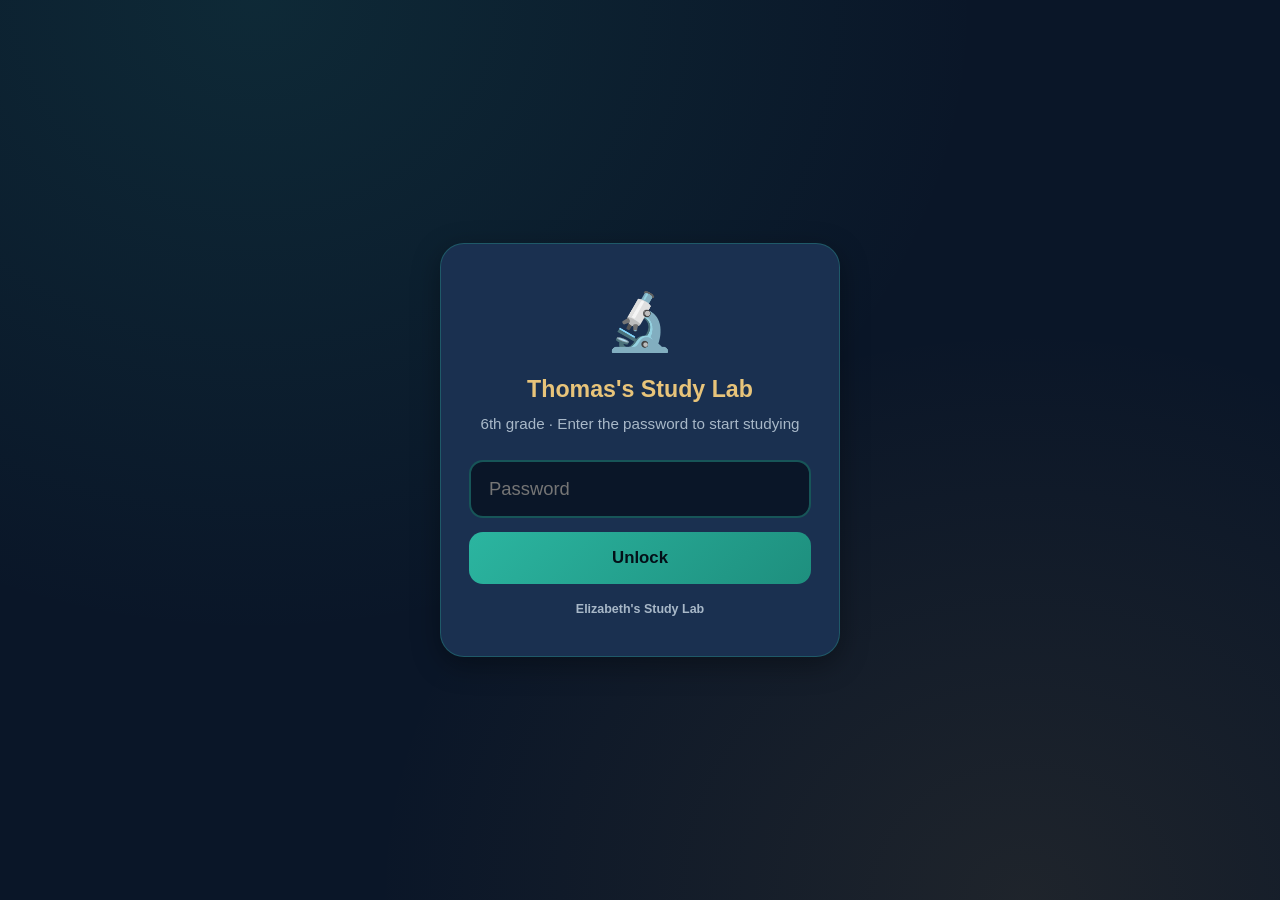
<file: index.html>
<!DOCTYPE html>
<html lang="en">
<head>
  <meta charset="UTF-8" />
  <meta name="viewport" content="width=device-width, initial-scale=1, maximum-scale=1, user-scalable=no, viewport-fit=cover" />
  <meta name="apple-mobile-web-app-capable" content="yes" />
  <meta name="apple-mobile-web-app-status-bar-style" content="black-translucent" />
  <meta name="apple-mobile-web-app-title" content="Thomas's Study Lab" />
  <meta name="theme-color" content="#0a1628" />
  <meta name="robots" content="noindex, nofollow" />
  <title>Thomas's Study Lab</title>
  <link rel="icon" href="data:,">
  <link rel="stylesheet" href="styles.css" />
</head>
<body>
  <!-- Password Gate -->
  <div id="gate" class="gate">
    <div class="gate-card">
      <div class="gate-icon">🔬</div>
      <h1>Thomas's Study Lab</h1>
      <p class="gate-sub">6th grade · Enter the password to start studying</p>
      <form id="gate-form" autocomplete="off">
        <input type="password" id="gate-pw" placeholder="Password" inputmode="text" autocapitalize="off" autocorrect="off" aria-label="Password" />
        <button type="submit" class="btn btn-primary btn-block">Unlock</button>
      </form>
      <p id="gate-error" class="gate-error hidden">Hmm, that password isn't right. Try again!</p>
      <a class="site-switch" href="elizabeth/">Elizabeth's Study Lab</a>
    </div>
  </div>

  <!-- App Shell -->
  <div id="app" class="app hidden">
    <header class="topbar">
      <button id="btn-home" class="btn-icon hidden" aria-label="Back">←</button>
      <div class="topbar-titles">
        <h1 class="brand" id="brand">Thomas's Study Lab</h1>
        <p class="subtitle" id="subtitle">6th Grade</p>
        <a class="site-switch" href="elizabeth/">Elizabeth's Study Lab</a>
      </div>
    </header>

    <!-- Subject picker (only shown when there are 2+ subjects) -->
    <main id="view-subjects" class="view hidden">
      <p class="welcome" id="subjects-welcome">Hey Thomas! Pick a subject to study. 💪</p>
      <div class="mode-grid" id="subject-grid"></div>
    </main>

    <!-- Home -->
    <main id="view-home" class="view hidden">
      <p class="welcome" id="home-welcome">Hey Thomas! Pick a mode to get ready for your test. You've got this! 💪</p>
      <div class="mode-grid">
        <button class="mode-card" data-mode="study">
          <span class="mode-emoji">📖</span>
          <span class="mode-title">Study Guide</span>
          <span class="mode-desc">Read lessons & key terms</span>
        </button>
        <button class="mode-card" data-mode="flash">
          <span class="mode-emoji">🃏</span>
          <span class="mode-title">Flashcards</span>
          <span class="mode-desc">Tap to flip · Know / Still learning</span>
        </button>
        <button class="mode-card" data-mode="quiz">
          <span class="mode-emoji">✅</span>
          <span class="mode-title">Quiz</span>
          <span class="mode-desc">Practice tests · Check your score</span>
        </button>
        <button class="mode-card hidden" id="mode-map" data-mode="map">
          <span class="mode-emoji">🗺️</span>
          <span class="mode-title">Map Quiz</span>
          <span class="mode-desc">Continents &amp; Oceans · Match names on a world map</span>
        </button>
      </div>
    </main>

    <!-- Study Guide -->
    <main id="view-study" class="view hidden">
      <div class="section-nav" id="study-nav"></div>
      <div id="study-content" class="study-content"></div>
    </main>

    <!-- Flashcards -->
    <main id="view-flash" class="view hidden">
      <div class="flash-filter" id="flash-filter"></div>
      <p id="flash-empty" class="flash-empty hidden">No flashcards yet.</p>
      <div id="flash-body">
        <div class="flash-toolbar">
          <span id="flash-progress" class="progress-label">1 / 1</span>
          <button id="btn-shuffle" class="btn btn-secondary btn-sm">🔀 Shuffle</button>
        </div>
        <div id="flashcard" class="flashcard" tabindex="0" role="button" aria-label="Tap to flip card">
          <div class="flash-inner">
            <div class="flash-front">
              <p class="flash-label" id="flash-label-front">Term</p>
              <p id="flash-term" class="flash-text"></p>
              <p class="flash-hint">Tap to flip</p>
            </div>
            <div class="flash-back">
              <p class="flash-label" id="flash-label-back">Definition</p>
              <p id="flash-def" class="flash-text"></p>
              <p class="flash-hint">Tap to flip back</p>
            </div>
          </div>
        </div>
        <div class="flash-actions">
          <button id="btn-learning" class="btn btn-amber">Still learning</button>
          <button id="btn-know" class="btn btn-teal">Know it! ✓</button>
        </div>
        <div class="flash-stats">
          <span>Still learning: <strong id="stat-learning">0</strong></span>
          <span>Know: <strong id="stat-know">0</strong></span>
        </div>
        <div class="flash-nav">
          <button id="btn-prev" class="btn btn-secondary">← Prev</button>
          <button id="btn-next" class="btn btn-secondary">Next →</button>
        </div>
      </div>
    </main>

    <!-- Quiz -->
    <main id="view-quiz" class="view hidden">
      <div id="quiz-start" class="quiz-panel">
        <div class="quiz-head">
          <span class="mode-emoji big">🧪</span>
          <h2 id="quiz-title">Science Quiz</h2>
          <p>Pick a quiz. You'll see right or wrong after every answer, then a score and a review of what you missed.</p>
        </div>
        <div id="quiz-menu"></div>
      </div>
      <div id="quiz-play" class="quiz-panel hidden">
        <p id="quiz-name" class="quiz-name"></p>
        <div class="quiz-progress-bar"><div id="quiz-bar" class="quiz-bar-fill"></div></div>
        <p id="quiz-num" class="progress-label"></p>
        <div id="quiz-question" class="quiz-q"></div>
        <div id="quiz-choices" class="quiz-choices"></div>
        <p id="quiz-feedback" class="quiz-feedback hidden"></p>
        <button id="btn-submit-q" class="btn btn-primary btn-block">Check Answer</button>
        <button id="btn-next-q" class="btn btn-teal btn-block hidden">Next Question →</button>
      </div>
      <div id="quiz-map" class="quiz-panel hidden">
        <p id="geo-title" class="quiz-name">Continents &amp; Oceans</p>
        <div class="geo-tabs" role="tablist">
          <button type="button" class="geo-tab active" data-gmode="match" role="tab" aria-selected="true">🗺️ Match names</button>
          <button type="button" class="geo-tab" data-gmode="name" role="tab" aria-selected="false">🔍 What is this?</button>
        </div>
        <div id="geo-match"></div>
        <div id="geo-name" class="hidden"></div>
      </div>
      <div id="quiz-results" class="quiz-panel hidden">
        <div class="results-hero">
          <span id="results-emoji" class="mode-emoji big">🌟</span>
          <h2 id="results-title">Great job!</h2>
          <p id="results-score" class="results-score"></p>
          <p id="results-msg" class="results-msg"></p>
        </div>
        <div id="results-review" class="results-review"></div>
        <button id="btn-retry" class="btn btn-primary btn-block">Try Again</button>
        <button id="btn-quiz-menu" class="btn btn-secondary btn-block">Choose Another Quiz</button>
        <button id="btn-quiz-home" class="btn btn-secondary btn-block">Back to Home</button>
      </div>
    </main>
  </div>

  <script src="data.js"></script>
  <script src="map-data.js"></script>
  <script src="continents.js"></script>
  <script src="mapquiz.js"></script>
  <script src="app.js"></script>
</body>
</html>
</file>
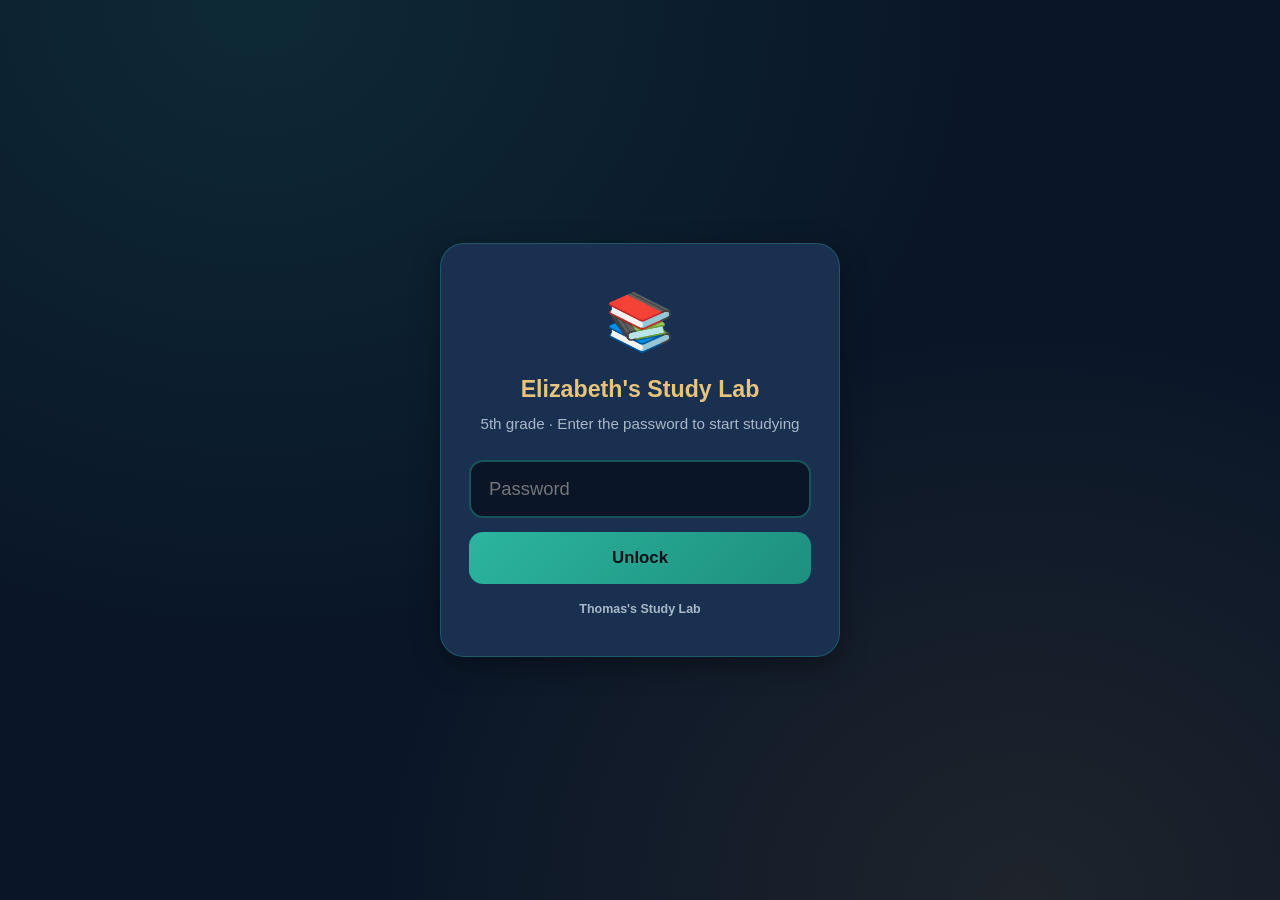
<file: elizabeth/index.html>
<!DOCTYPE html>
<html lang="en">
<head>
  <meta charset="UTF-8" />
  <meta name="viewport" content="width=device-width, initial-scale=1, maximum-scale=1, user-scalable=no, viewport-fit=cover" />
  <meta name="apple-mobile-web-app-capable" content="yes" />
  <meta name="apple-mobile-web-app-status-bar-style" content="black-translucent" />
  <meta name="apple-mobile-web-app-title" content="Elizabeth's Study Lab" />
  <meta name="theme-color" content="#0a1628" />
  <meta name="robots" content="noindex, nofollow" />
  <title>Elizabeth's Study Lab</title>
  <link rel="icon" href="data:,">
  <link rel="stylesheet" href="../styles.css" />
</head>
<body>
  <!-- Password Gate -->
  <div id="gate" class="gate">
    <div class="gate-card">
      <div class="gate-icon">📚</div>
      <h1>Elizabeth's Study Lab</h1>
      <p class="gate-sub">5th grade · Enter the password to start studying</p>
      <form id="gate-form" autocomplete="off">
        <input type="password" id="gate-pw" placeholder="Password" inputmode="text" autocapitalize="off" autocorrect="off" aria-label="Password" />
        <button type="submit" class="btn btn-primary btn-block">Unlock</button>
      </form>
      <p id="gate-error" class="gate-error hidden">Hmm, that password isn't right. Try again!</p>
      <a class="site-switch" href="../">Thomas's Study Lab</a>
    </div>
  </div>

  <!-- App Shell -->
  <div id="app" class="app hidden">
    <header class="topbar">
      <button id="btn-home" class="btn-icon hidden" aria-label="Back">←</button>
      <div class="topbar-titles">
        <h1 class="brand" id="brand">Elizabeth's Study Lab</h1>
        <p class="subtitle" id="subtitle">5th Grade</p>
        <a class="site-switch" href="../">Thomas's Study Lab</a>
      </div>
    </header>

    <!-- Subject picker (only shown when there are 2+ subjects) -->
    <main id="view-subjects" class="view hidden">
      <p class="welcome" id="subjects-welcome">Hey Elizabeth! Pick a subject to study. 💪</p>
      <div class="mode-grid" id="subject-grid"></div>
    </main>

    <!-- Home -->
    <main id="view-home" class="view hidden">
      <p class="welcome" id="home-welcome">Hey Elizabeth! Pick a mode to get ready for your test. You've got this! 💪</p>
      <div class="mode-grid">
        <button class="mode-card" data-mode="study">
          <span class="mode-emoji">📖</span>
          <span class="mode-title">Study Guide</span>
          <span class="mode-desc">Read lessons & key terms</span>
        </button>
        <button class="mode-card" data-mode="flash">
          <span class="mode-emoji">🃏</span>
          <span class="mode-title">Flashcards</span>
          <span class="mode-desc">Tap to flip · Know / Still learning</span>
        </button>
        <button class="mode-card" data-mode="quiz">
          <span class="mode-emoji">✅</span>
          <span class="mode-title">Quiz</span>
          <span class="mode-desc">Practice tests · Check your score</span>
        </button>
        <button class="mode-card hidden" id="mode-map" data-mode="map">
          <span class="mode-emoji">🗺️</span>
          <span class="mode-title">Map Quiz</span>
          <span class="mode-desc">Continents &amp; Oceans · Match names on a world map</span>
        </button>
      </div>
    </main>

    <!-- Study Guide -->
    <main id="view-study" class="view hidden">
      <div class="section-nav" id="study-nav"></div>
      <div id="study-content" class="study-content"></div>
    </main>

    <!-- Flashcards -->
    <main id="view-flash" class="view hidden">
      <div class="flash-filter" id="flash-filter"></div>
      <p id="flash-empty" class="flash-empty hidden">No flashcards yet.</p>
      <div id="flash-body">
        <div class="flash-toolbar">
          <span id="flash-progress" class="progress-label">1 / 1</span>
          <button id="btn-shuffle" class="btn btn-secondary btn-sm">🔀 Shuffle</button>
        </div>
        <div id="flashcard" class="flashcard" tabindex="0" role="button" aria-label="Tap to flip card">
          <div class="flash-inner">
            <div class="flash-front">
              <p class="flash-label" id="flash-label-front">Term</p>
              <p id="flash-term" class="flash-text"></p>
              <p class="flash-hint">Tap to flip</p>
            </div>
            <div class="flash-back">
              <p class="flash-label" id="flash-label-back">Definition</p>
              <p id="flash-def" class="flash-text"></p>
              <p class="flash-hint">Tap to flip back</p>
            </div>
          </div>
        </div>
        <div class="flash-actions">
          <button id="btn-learning" class="btn btn-amber">Still learning</button>
          <button id="btn-know" class="btn btn-teal">Know it! ✓</button>
        </div>
        <div class="flash-stats">
          <span>Still learning: <strong id="stat-learning">0</strong></span>
          <span>Know: <strong id="stat-know">0</strong></span>
        </div>
        <div class="flash-nav">
          <button id="btn-prev" class="btn btn-secondary">← Prev</button>
          <button id="btn-next" class="btn btn-secondary">Next →</button>
        </div>
      </div>
    </main>

    <!-- Quiz -->
    <main id="view-quiz" class="view hidden">
      <div id="quiz-start" class="quiz-panel">
        <div class="quiz-head">
          <span class="mode-emoji big">🧪</span>
          <h2 id="quiz-title">Science Quiz</h2>
          <p>Pick a quiz. You'll see right or wrong after every answer, then a score and a review of what you missed.</p>
        </div>
        <div id="quiz-menu"></div>
      </div>
      <div id="quiz-play" class="quiz-panel hidden">
        <p id="quiz-name" class="quiz-name"></p>
        <div class="quiz-progress-bar"><div id="quiz-bar" class="quiz-bar-fill"></div></div>
        <p id="quiz-num" class="progress-label"></p>
        <div id="quiz-question" class="quiz-q"></div>
        <div id="quiz-choices" class="quiz-choices"></div>
        <p id="quiz-feedback" class="quiz-feedback hidden"></p>
        <button id="btn-submit-q" class="btn btn-primary btn-block">Check Answer</button>
        <button id="btn-next-q" class="btn btn-teal btn-block hidden">Next Question →</button>
      </div>
      <div id="quiz-map" class="quiz-panel hidden">
        <p id="geo-title" class="quiz-name">Continents &amp; Oceans</p>
        <div class="geo-tabs" role="tablist">
          <button type="button" class="geo-tab active" data-gmode="match" role="tab" aria-selected="true">🗺️ Match names</button>
          <button type="button" class="geo-tab" data-gmode="name" role="tab" aria-selected="false">🔍 What is this?</button>
        </div>
        <div id="geo-match"></div>
        <div id="geo-name" class="hidden"></div>
      </div>
      <div id="quiz-results" class="quiz-panel hidden">
        <div class="results-hero">
          <span id="results-emoji" class="mode-emoji big">🌟</span>
          <h2 id="results-title">Great job!</h2>
          <p id="results-score" class="results-score"></p>
          <p id="results-msg" class="results-msg"></p>
        </div>
        <div id="results-review" class="results-review"></div>
        <button id="btn-retry" class="btn btn-primary btn-block">Try Again</button>
        <button id="btn-quiz-menu" class="btn btn-secondary btn-block">Choose Another Quiz</button>
        <button id="btn-quiz-home" class="btn btn-secondary btn-block">Back to Home</button>
      </div>
    </main>
  </div>

  <script src="data.js"></script>
  <script src="../map-data.js"></script>
  <script src="../continents.js"></script>
  <script src="../mapquiz.js"></script>
  <script src="../app.js"></script>
</body>
</html>
</file>
<file: styles.css>
:root {
  --navy: #0a1628;
  --navy-mid: #132337;
  --navy-card: #1a3050;
  --teal: #2bb5a0;
  --teal-dark: #1e8f7e;
  --teal-glow: rgba(43, 181, 160, 0.25);
  --sand: #e8c47a;
  --amber: #d4a04a;
  --amber-dark: #b8842e;
  --warm: #f5e6c8;
  --text: #f0f4f8;
  --text-muted: #a8b8c8;
  --danger: #e87a6b;
  --success: #5dca8a;
  --radius: 18px;
  --shadow: 0 8px 28px rgba(0,0,0,0.35);
  --safe-bottom: env(safe-area-inset-bottom, 0px);
  --safe-top: env(safe-area-inset-top, 0px);
}

* { box-sizing: border-box; margin: 0; padding: 0; -webkit-tap-highlight-color: transparent; }

html, body {
  height: 100%;
  font-family: -apple-system, BlinkMacSystemFont, "Segoe UI", Roboto, "Helvetica Neue", Arial, sans-serif;
  background: var(--navy);
  color: var(--text);
  line-height: 1.5;
  overflow-x: hidden;
}

body {
  min-height: 100dvh;
  background:
    radial-gradient(ellipse at 20% 0%, rgba(43,181,160,0.12) 0%, transparent 50%),
    radial-gradient(ellipse at 80% 100%, rgba(212,160,74,0.1) 0%, transparent 45%),
    var(--navy);
}

.hidden { display: none !important; }

/* Gate */
.gate {
  min-height: 100dvh;
  display: flex;
  align-items: center;
  justify-content: center;
  padding: 24px;
  padding-top: calc(24px + var(--safe-top));
}
.gate-card {
  width: 100%;
  max-width: 400px;
  background: var(--navy-card);
  border: 1px solid rgba(43,181,160,0.3);
  border-radius: 24px;
  padding: 36px 28px;
  text-align: center;
  box-shadow: var(--shadow);
}
.gate-icon { font-size: 3.5rem; margin-bottom: 8px; }
.gate-card h1 {
  font-size: 1.45rem;
  color: var(--sand);
  margin-bottom: 6px;
}
.gate-sub { color: var(--text-muted); margin-bottom: 24px; font-size: 0.95rem; }
#gate-pw {
  width: 100%;
  padding: 16px 18px;
  font-size: 1.15rem;
  border-radius: 14px;
  border: 2px solid rgba(43,181,160,0.4);
  background: var(--navy);
  color: var(--text);
  margin-bottom: 14px;
  outline: none;
}
#gate-pw:focus { border-color: var(--teal); box-shadow: 0 0 0 3px var(--teal-glow); }
.gate-error { color: var(--danger); margin-top: 14px; font-size: 0.95rem; }

/* App */
.app {
  max-width: 720px;
  margin: 0 auto;
  min-height: 100dvh;
  padding-bottom: calc(28px + var(--safe-bottom));
  display: flex;
  flex-direction: column;
}

.topbar {
  position: sticky;
  top: 0;
  z-index: 20;
  display: flex;
  align-items: center;
  gap: 10px;
  padding: calc(14px + var(--safe-top)) 18px 14px;
  background: rgba(10,22,40,0.92);
  backdrop-filter: blur(12px);
  -webkit-backdrop-filter: blur(12px);
  border-bottom: 1px solid rgba(43,181,160,0.2);
}
.topbar-titles { flex: 1; min-width: 0; }
.brand {
  font-size: 1.15rem;
  color: var(--sand);
  font-weight: 700;
  letter-spacing: -0.01em;
}
.subtitle {
  font-size: 0.8rem;
  color: var(--teal);
  font-weight: 600;
  text-transform: uppercase;
  letter-spacing: 0.06em;
}
.btn-icon {
  width: 48px;
  height: 48px;
  border-radius: 14px;
  border: none;
  background: var(--navy-card);
  color: var(--text);
  font-size: 1.4rem;
  cursor: pointer;
  flex-shrink: 0;
}
.btn-icon:active { transform: scale(0.95); background: var(--navy-mid); }

.view {
  flex: 1;
  padding: 20px 18px;
}

.welcome {
  text-align: center;
  color: var(--warm);
  font-size: 1.1rem;
  margin-bottom: 24px;
  padding: 0 8px;
}

.mode-grid {
  display: flex;
  flex-direction: column;
  gap: 14px;
}
.mode-card {
  display: flex;
  flex-direction: column;
  align-items: flex-start;
  gap: 4px;
  padding: 22px 22px;
  background: var(--navy-card);
  border: 2px solid rgba(43,181,160,0.25);
  border-radius: var(--radius);
  color: var(--text);
  text-align: left;
  cursor: pointer;
  box-shadow: var(--shadow);
  transition: border-color 0.15s, transform 0.1s;
  min-height: 100px;
}
.mode-card:active { transform: scale(0.98); }
.mode-card:hover, .mode-card:focus {
  border-color: var(--teal);
  outline: none;
}
.mode-emoji { font-size: 2rem; margin-bottom: 4px; }
.mode-emoji.big { font-size: 3.2rem; display: block; margin-bottom: 10px; }
.mode-title { font-size: 1.35rem; font-weight: 700; color: var(--sand); }
.mode-desc { font-size: 0.95rem; color: var(--text-muted); }

/* Buttons */
.btn {
  display: inline-flex;
  align-items: center;
  justify-content: center;
  gap: 8px;
  min-height: 52px;
  padding: 12px 22px;
  font-size: 1.05rem;
  font-weight: 700;
  border-radius: 14px;
  border: none;
  cursor: pointer;
  transition: transform 0.1s, opacity 0.15s;
  font-family: inherit;
}
.btn:active { transform: scale(0.97); }
.btn-block { width: 100%; }
.btn-sm { min-height: 40px; padding: 8px 14px; font-size: 0.9rem; }
.btn-primary {
  background: linear-gradient(135deg, var(--teal), var(--teal-dark));
  color: #041018;
}
.btn-secondary {
  background: var(--navy-card);
  color: var(--text);
  border: 1px solid rgba(168,184,200,0.3);
}
.btn-teal {
  background: var(--teal);
  color: #041018;
}
.btn-amber {
  background: var(--amber);
  color: #1a1205;
}

/* Study Guide */
.section-nav {
  display: flex;
  flex-wrap: wrap;
  gap: 8px;
  margin-bottom: 18px;
}
.sec-chip {
  padding: 10px 14px;
  border-radius: 999px;
  border: 1px solid rgba(43,181,160,0.35);
  background: var(--navy-card);
  color: var(--text-muted);
  font-size: 0.85rem;
  font-weight: 600;
  cursor: pointer;
  font-family: inherit;
}
.sec-chip.active {
  background: var(--teal);
  color: #041018;
  border-color: var(--teal);
}

.study-content {
  background: var(--navy-card);
  border-radius: var(--radius);
  padding: 22px 20px;
  border: 1px solid rgba(43,181,160,0.2);
  box-shadow: var(--shadow);
}
.study-content h2 {
  color: var(--sand);
  font-size: 1.4rem;
  margin-bottom: 14px;
}
.study-content h3 {
  color: var(--teal);
  font-size: 1.1rem;
  margin: 18px 0 8px;
}
.study-content p {
  margin-bottom: 12px;
  color: var(--text);
  font-size: 1.05rem;
}
.study-content ul {
  margin: 0 0 14px 1.2em;
}
.study-content li {
  margin-bottom: 8px;
  font-size: 1.02rem;
}
.key-terms {
  margin-top: 18px;
  padding: 14px;
  background: rgba(232,196,122,0.08);
  border-radius: 12px;
  border-left: 4px solid var(--amber);
}
.key-terms h3 { margin-top: 0; color: var(--sand); }
.term-row {
  margin-bottom: 8px;
  font-size: 0.98rem;
}
.term-row strong { color: var(--teal); }
.sphere-grid {
  display: grid;
  grid-template-columns: 1fr 1fr;
  gap: 10px;
  margin: 14px 0;
}
.sphere-pill {
  padding: 12px;
  border-radius: 12px;
  background: var(--navy);
  border: 1px solid rgba(43,181,160,0.25);
  font-size: 0.92rem;
}
.sphere-pill strong {
  display: block;
  color: var(--sand);
  margin-bottom: 2px;
}
.callout {
  margin: 14px 0;
  padding: 14px;
  background: rgba(43,181,160,0.1);
  border-radius: 12px;
  border: 1px solid rgba(43,181,160,0.3);
  font-size: 0.98rem;
}
.practice-box {
  margin-top: 12px;
  padding: 12px;
  background: var(--navy);
  border-radius: 10px;
}
.practice-box li { margin-bottom: 10px; }

/* Flashcards */
.flash-toolbar {
  display: flex;
  justify-content: space-between;
  align-items: center;
  margin-bottom: 14px;
}
.progress-label {
  color: var(--text-muted);
  font-weight: 600;
  font-size: 0.95rem;
}

.flashcard {
  perspective: 1200px;
  min-height: 280px;
  margin-bottom: 18px;
  cursor: pointer;
  outline: none;
}
.flash-inner {
  position: relative;
  width: 100%;
  min-height: 280px;
  transition: transform 0.5s;
  transform-style: preserve-3d;
}
.flashcard.flipped .flash-inner { transform: rotateY(180deg); }
.flash-front, .flash-back {
  position: absolute;
  inset: 0;
  backface-visibility: hidden;
  -webkit-backface-visibility: hidden;
  border-radius: var(--radius);
  padding: 28px 22px;
  display: flex;
  flex-direction: column;
  align-items: center;
  justify-content: center;
  text-align: center;
  box-shadow: var(--shadow);
  border: 2px solid rgba(43,181,160,0.35);
}
.flash-front {
  background: linear-gradient(160deg, var(--navy-card), #1e3a55);
}
.flash-back {
  background: linear-gradient(160deg, #1a4038, var(--navy-card));
  transform: rotateY(180deg);
  border-color: rgba(232,196,122,0.4);
}
.flash-label {
  font-size: 0.75rem;
  text-transform: uppercase;
  letter-spacing: 0.1em;
  color: var(--teal);
  font-weight: 700;
  margin-bottom: 12px;
}
.flash-back .flash-label { color: var(--sand); }
.flash-text {
  font-size: 1.45rem;
  font-weight: 700;
  color: var(--text);
  line-height: 1.35;
}
.flash-back .flash-text {
  font-size: 1.15rem;
  font-weight: 500;
}
.flash-hint {
  position: absolute;
  bottom: 14px;
  font-size: 0.8rem;
  color: var(--text-muted);
}

.flash-actions {
  display: grid;
  grid-template-columns: 1fr 1fr;
  gap: 12px;
  margin-bottom: 14px;
}
.flash-stats {
  display: flex;
  justify-content: space-around;
  color: var(--text-muted);
  font-size: 0.95rem;
  margin-bottom: 16px;
}
.flash-stats strong { color: var(--sand); }
.flash-nav {
  display: grid;
  grid-template-columns: 1fr 1fr;
  gap: 12px;
}

/* Quiz */
.quiz-panel { }
.quiz-intro {
  text-align: center;
  background: var(--navy-card);
  border-radius: var(--radius);
  padding: 32px 22px;
  border: 1px solid rgba(43,181,160,0.25);
  box-shadow: var(--shadow);
}
.quiz-intro h2 { color: var(--sand); margin-bottom: 10px; }
.quiz-intro p { color: var(--text-muted); margin-bottom: 12px; }
.quiz-count { color: var(--teal) !important; font-weight: 700; margin-bottom: 20px !important; }

.quiz-progress-bar {
  height: 8px;
  background: var(--navy-card);
  border-radius: 999px;
  overflow: hidden;
  margin-bottom: 10px;
}
.quiz-bar-fill {
  height: 100%;
  width: 0%;
  background: linear-gradient(90deg, var(--teal), var(--sand));
  border-radius: 999px;
  transition: width 0.3s ease;
}

.quiz-q {
  font-size: 1.2rem;
  font-weight: 600;
  color: var(--warm);
  margin: 14px 0 18px;
  line-height: 1.4;
}
.quiz-q .q-type {
  display: inline-block;
  font-size: 0.75rem;
  font-weight: 700;
  text-transform: uppercase;
  letter-spacing: 0.05em;
  color: var(--navy);
  background: var(--sand);
  padding: 4px 10px;
  border-radius: 999px;
  margin-bottom: 10px;
}

.quiz-choices {
  display: flex;
  flex-direction: column;
  gap: 10px;
  margin-bottom: 18px;
}
.choice {
  display: flex;
  align-items: flex-start;
  gap: 12px;
  padding: 16px 16px;
  min-height: 56px;
  background: var(--navy-card);
  border: 2px solid rgba(168,184,200,0.25);
  border-radius: 14px;
  cursor: pointer;
  text-align: left;
  color: var(--text);
  font-size: 1.05rem;
  font-family: inherit;
  transition: border-color 0.15s, background 0.15s;
}
.choice:active { transform: scale(0.99); }
.choice.selected {
  border-color: var(--teal);
  background: rgba(43,181,160,0.15);
}
.choice.correct {
  border-color: var(--success);
  background: rgba(93,202,138,0.18);
}
.choice.wrong {
  border-color: var(--danger);
  background: rgba(232,122,107,0.15);
}
.choice .marker {
  flex-shrink: 0;
  width: 28px;
  height: 28px;
  border-radius: 8px;
  border: 2px solid rgba(168,184,200,0.45);
  display: flex;
  align-items: center;
  justify-content: center;
  font-weight: 700;
  font-size: 0.85rem;
  color: var(--text-muted);
  margin-top: 1px;
}
.choice.selected .marker {
  background: var(--teal);
  border-color: var(--teal);
  color: #041018;
}
.choice.multi .marker { border-radius: 6px; }
.choice span:last-child { flex: 1; }

/* True / False quiz: two big side-by-side buttons */
.quiz-choices.tf { flex-direction: row; gap: 12px; }
.choice.tf-choice {
  flex: 1;
  justify-content: center;
  align-items: center;
  min-height: 88px;
  font-size: 1.35rem;
  font-weight: 700;
  text-align: center;
}
.choice.tf-choice span:last-child { flex: 0 1 auto; }

.quiz-feedback {
  padding: 14px;
  border-radius: 12px;
  margin-bottom: 14px;
  font-size: 1rem;
  line-height: 1.45;
}
.quiz-feedback.ok {
  background: rgba(93,202,138,0.15);
  border: 1px solid var(--success);
  color: var(--success);
}
.quiz-feedback.no {
  background: rgba(232,122,107,0.12);
  border: 1px solid var(--danger);
  color: #f0b0a5;
}

.results-hero {
  text-align: center;
  background: var(--navy-card);
  border-radius: var(--radius);
  padding: 28px 20px;
  margin-bottom: 18px;
  border: 1px solid rgba(43,181,160,0.3);
}
.results-score {
  font-size: 2.4rem;
  font-weight: 800;
  color: var(--sand);
  margin: 8px 0;
}
.results-msg { color: var(--text-muted); }
.results-review { margin-bottom: 18px; }
.review-item {
  background: var(--navy-card);
  border-radius: 14px;
  padding: 16px;
  margin-bottom: 12px;
  border-left: 4px solid var(--danger);
}
.review-item h4 {
  color: var(--warm);
  font-size: 1rem;
  margin-bottom: 8px;
}
.review-item p { font-size: 0.95rem; color: var(--text-muted); margin-bottom: 4px; }
.review-item .correct-ans { color: var(--success); }
.review-item .explain { color: var(--teal); margin-top: 6px; }

#btn-submit-q, #btn-next-q, #btn-retry, #btn-quiz-home {
  margin-top: 4px;
}
#btn-quiz-home { margin-top: 10px; }

@media (min-width: 600px) {
  .mode-grid { display: grid; grid-template-columns: 1fr; }
  .flash-text { font-size: 1.7rem; }
  .flash-back .flash-text { font-size: 1.3rem; }
}

/* ——— Additions for multi-subject + quiz menu ——— */
.mode-card.subject-card .mode-emoji { font-size: 2.2rem; }
.section-title {
  color: var(--teal);
  font-size: 0.85rem;
  font-weight: 700;
  text-transform: uppercase;
  letter-spacing: 0.08em;
  margin: 22px 4px 10px;
}
.section-title:first-child { margin-top: 0; }
.quiz-menu { display: flex; flex-direction: column; gap: 10px; }
.quiz-opt {
  display: flex;
  align-items: center;
  gap: 14px;
  width: 100%;
  min-height: 64px;
  padding: 12px 16px;
  background: var(--navy-card);
  border: 2px solid rgba(43,181,160,0.25);
  border-radius: 16px;
  color: var(--text);
  text-align: left;
  font-family: inherit;
  cursor: pointer;
  box-shadow: var(--shadow);
  transition: border-color 0.15s, transform 0.1s;
}
.quiz-opt:active { transform: scale(0.98); }
.quiz-opt:hover, .quiz-opt:focus { border-color: var(--teal); outline: none; }
.quiz-opt .qo-emoji { font-size: 1.6rem; flex-shrink: 0; }
.quiz-opt .qo-text { flex: 1; min-width: 0; }
.quiz-opt .qo-title { display: block; font-size: 1.1rem; font-weight: 700; color: var(--sand); }
.quiz-opt .qo-desc { display: block; font-size: 0.88rem; color: var(--text-muted); }
.quiz-opt .qo-go { color: var(--teal); font-size: 1.3rem; }
.quiz-head { text-align: center; margin-bottom: 8px; }
.quiz-head h2 { color: var(--sand); margin-bottom: 4px; }
.quiz-head p { color: var(--text-muted); font-size: 0.95rem; }
.quiz-name { color: var(--teal); font-weight: 700; font-size: 0.8rem; text-transform: uppercase; letter-spacing: 0.06em; text-align: center; margin-bottom: 4px; }
.review-item.right { border-left-color: var(--success); }
.review-title { color: var(--sand); font-size: 1.1rem; margin: 6px 0 12px; }
.review-item .your-ans { color: #f0b0a5; }
.perfect { text-align: center; color: var(--success); font-weight: 700; padding: 14px; background: rgba(93,202,138,0.12); border: 1px solid var(--success); border-radius: 14px; margin-bottom: 14px; }
.flash-filter { display: flex; flex-wrap: wrap; gap: 8px; margin-bottom: 14px; }
.flash-empty { text-align: center; color: var(--text-muted); padding: 40px 10px; }
.flash-text.long { font-size: 1.05rem; }
.flash-back .flash-text.long { font-size: 1rem; }
.flash-front, .flash-back { overflow-y: auto; }
.practice-box ul { margin-bottom: 0; }
.footer-note { text-align: center; color: var(--text-muted); font-size: 0.8rem; margin-top: 26px; }
.site-switch {
  display: inline-block;
  margin-top: 16px;
  font-size: 0.78rem;
  font-weight: 600;
  color: var(--text-muted);
  text-decoration: none;
}
.site-switch:hover, .site-switch:focus { color: var(--teal); outline: none; }
.topbar-titles .site-switch { margin-top: 2px; font-size: 0.72rem; font-weight: 600; letter-spacing: 0; text-transform: none; }

/* Taller flashcards for long answers (e.g. ELA short-answer model answers) */
.flashcard.tall, .flashcard.tall .flash-inner { min-height: 440px; }
.flashcard.tall .flash-front, .flashcard.tall .flash-back { padding-bottom: 44px; }

/* ——— Typed-answer questions (Math) ——— */
.quiz-choices.typed { gap: 12px; }
.typed-row {
  display: flex;
  flex-direction: column;
  gap: 6px;
  padding: 12px 14px;
  background: var(--navy-card);
  border: 2px solid rgba(168,184,200,0.25);
  border-radius: 14px;
}
.typed-row.correct { border-color: var(--success); background: rgba(93,202,138,0.18); }
.typed-row.wrong { border-color: var(--danger); background: rgba(232,122,107,0.15); }
.typed-label { font-size: 0.95rem; font-weight: 600; color: var(--text-muted); }
.typed-wrap { display: flex; align-items: center; gap: 8px; }
.typed-input {
  flex: 1;
  min-width: 0;
  font-size: 1.25rem; /* ≥16px so iOS doesn't zoom */
  font-family: inherit;
  padding: 12px 14px;
  border-radius: 10px;
  border: 2px solid rgba(168,184,200,0.35);
  background: var(--navy);
  color: var(--text);
  outline: none;
}
.typed-input:focus { border-color: var(--teal); box-shadow: 0 0 0 3px var(--teal-glow); }
.typed-unit { font-size: 1.05rem; font-weight: 600; color: var(--sand); white-space: nowrap; }
.quiz-feedback .fb-answer { display: block; font-weight: 700; margin: 4px 0; }

/* Question pictures: emoji rows and double number lines */
.q-visual { margin-top: 14px; font-weight: 400; }
.q-visual .emoji-row {
  display: flex; flex-wrap: wrap; gap: 4px 6px;
  font-size: clamp(1.2rem, 5.6vw, 2rem); line-height: 1.2;
  padding: 10px 12px; background: rgba(255,255,255,0.06); border-radius: 12px;
  column-gap: 14px;
}
.q-visual .emoji-row .grp { display: inline-flex; gap: 2px; white-space: nowrap; }
.q-visual svg.dnl { width: 100%; height: auto; display: block; background: rgba(255,255,255,0.06); border-radius: 12px; }
.q-visual svg.dnl .ln { stroke: var(--text); stroke-width: 2; fill: none; }
.q-visual svg.dnl .tk { stroke: var(--text); stroke-width: 2; }
.q-visual svg.dnl .lb { fill: var(--text-muted); font-size: 13px; font-family: inherit; }
.q-visual svg.dnl .nm { fill: var(--sand); font-size: 16px; font-weight: 700; font-family: inherit; }
.q-visual .juice { display: flex; flex-wrap: wrap; gap: 8px; font-size: 1rem; }
.q-visual .juice span { padding: 6px 10px; border-radius: 10px; background: rgba(255,255,255,0.06); }
.study-content svg.dnl { width: 100%; height: auto; display: block; background: rgba(255,255,255,0.06); border-radius: 12px; margin: 8px 0; }
.study-content svg.dnl .ln { stroke: var(--text); stroke-width: 2; fill: none; }
.study-content svg.dnl .tk { stroke: var(--text); stroke-width: 2; }
.study-content svg.dnl .lb { fill: var(--text-muted); font-size: 13px; }
.study-content svg.dnl .nm { fill: var(--sand); font-size: 16px; font-weight: 700; }

/* ——— Continents & Oceans map quiz ——— */
.geo-svg { width: 100%; height: auto; display: block; border-radius: 12px; }
.geo-study-map { margin: 12px 0 4px; border: 1px solid rgba(43,181,160,0.3); }
.geo-note-cap { font-size: 0.85rem !important; color: var(--text-muted) !important; text-align: center; }
.geo-note-cta { margin-top: 14px; padding: 12px; border-radius: 12px; background: rgba(43,181,160,0.12); border: 1px solid rgba(43,181,160,0.35); font-size: 0.98rem !important; }
.geo-lbl-cont { font-size: 17px; font-weight: 800; fill: #1b2733; paint-order: stroke; stroke: rgba(255,255,255,0.8); stroke-width: 3.5px; stroke-linejoin: round; }
.geo-lbl-ocean { font-size: 16px; font-style: italic; font-weight: 700; fill: #1f5f8a; paint-order: stroke; stroke: rgba(255,255,255,0.6); stroke-width: 3px; stroke-linejoin: round; }
.geo-lbl-line { font-size: 11px; fill: #ffffff; font-weight: 700; }

.geo-tabs { display: flex; gap: 8px; margin: 6px 0 14px; }
.geo-tab {
  flex: 1; min-height: 46px; padding: 8px 10px; border-radius: 14px; font-family: inherit; font-size: 0.95rem; font-weight: 700;
  background: var(--navy-card); color: var(--text-muted); border: 2px solid rgba(168,184,200,0.25); cursor: pointer;
}
.geo-tab.active { color: #041018; background: var(--teal); border-color: var(--teal); }
.geo-help { color: var(--text-muted); font-size: 0.93rem; margin-bottom: 10px; text-align: center; }
.geo-status { text-align: center; color: var(--teal); font-weight: 700; font-size: 0.85rem; text-transform: uppercase; letter-spacing: 0.06em; margin-bottom: 8px; }

.geo-map-wrap { position: relative; width: 100%; margin-bottom: 12px; border-radius: 12px; border: 1px solid rgba(43,181,160,0.35); box-shadow: var(--shadow); user-select: none; -webkit-user-select: none; }
.geo-map-wrap .geo-svg { border-radius: 11px; pointer-events: none; }
.geo-spots { position: absolute; inset: 0; }
.geo-spot {
  position: absolute; transform: translate(-50%, -50%); padding: 0; border: 0; background: transparent; cursor: pointer; font-family: inherit;
  width: 44px; height: 44px; display: flex; align-items: center; justify-content: center; z-index: 2;
}
.geo-dot {
  width: 28px; height: 28px; border-radius: 50%; display: flex; align-items: center; justify-content: center;
  background: #0a1628; color: #fff; font-weight: 800; font-size: 0.95rem; border: 2.5px solid #fff; box-shadow: 0 2px 6px rgba(0,0,0,0.5);
  transition: transform 0.12s, background 0.12s;
}
.geo-spot.filled .geo-dot { background: #1e8f7e; }
.geo-spot.hover .geo-dot, .geo-spot:focus-visible .geo-dot { transform: scale(1.35); background: var(--amber); outline: 3px solid rgba(255,255,255,0.7); }
.geo-spot.filled { touch-action: none; }
.geo-spot.drag-src { opacity: 0.35; }
.geo-spot.ok .geo-dot { background: #2e9e5e; }
.geo-spot.bad .geo-dot { background: #d9543f; }
.geo-tag {
  position: absolute; left: 50%; top: calc(50% + 15px); transform: translateX(-50%); white-space: nowrap; pointer-events: none;
  font-size: 0.72rem; font-weight: 800; line-height: 1; padding: 3px 6px; border-radius: 8px; background: rgba(10,22,40,0.92); color: #fff; border: 1px solid rgba(255,255,255,0.5);
}
.geo-spot.label-up .geo-tag { top: auto; bottom: calc(50% + 15px); }
.geo-spot.ok .geo-tag { background: #1c6e41; }
.geo-spot.bad .geo-tag { background: #8e2f20; text-decoration: line-through; }
.geo-spot.bad .geo-tag.fix { text-decoration: none; background: #1c6e41; top: calc(50% + 31px); }
.geo-spot.label-up.bad .geo-tag.fix { top: auto; bottom: calc(50% + 31px); }

.geo-bank { display: flex; flex-wrap: wrap; gap: 8px; justify-content: center; margin-bottom: 14px; min-height: 52px; }
.geo-bank-done { text-align: center; color: var(--success); font-weight: 600; padding: 10px; }
.geo-chip {
  min-height: 44px; padding: 8px 14px; border-radius: 22px; font-family: inherit; font-size: 1rem; font-weight: 700; cursor: grab;
  background: var(--navy-card); color: var(--text); border: 2px solid rgba(43,181,160,0.45); touch-action: none; user-select: none; -webkit-user-select: none;
}
.geo-chip.selected { background: var(--amber); color: #1a1205; border-color: var(--amber-dark); box-shadow: 0 0 0 3px rgba(212,160,74,0.35); }
.geo-chip.drag-src { opacity: 0.35; }
.geo-ghost {
  position: fixed; z-index: 1000; transform: translate(-50%, -130%); pointer-events: none; padding: 9px 16px; border-radius: 22px;
  background: var(--amber); color: #1a1205; font-weight: 800; font-size: 1rem; box-shadow: 0 8px 20px rgba(0,0,0,0.5);
}
.geo-actions { display: grid; grid-template-columns: 1fr 1fr; gap: 10px; margin-top: 10px; }

.geo-result { margin-top: 16px; }
.geo-rows { margin-bottom: 16px; }
.geo-row { display: flex; gap: 10px; align-items: flex-start; padding: 10px 12px; border-radius: 12px; margin-bottom: 8px; background: var(--navy-card); border-left: 4px solid var(--danger); }
.geo-row.ok { border-left-color: var(--success); }
.geo-row .geo-n { flex: 0 0 auto; width: 26px; height: 26px; border-radius: 50%; display: inline-flex; align-items: center; justify-content: center; font-weight: 800; font-size: 0.85rem; background: #0a1628; border: 2px solid #fff; }
.geo-row.ok strong { color: var(--success); }
.geo-row.bad strong { color: var(--success); }
.geo-row.bad s { color: #f0b0a5; }
.geo-row-text { flex: 1; font-size: 0.98rem; }
.geo-fact { display: block; color: var(--text-muted); font-size: 0.88rem; margin-top: 3px; }

.geo-tag .short { display: none; }
/* "What is this?" highlight */
.geo-land { transition: opacity 0.2s; }
.geo-dim { opacity: 0.35; }
.geo-hl { stroke: #ffffff; stroke-width: 3; animation: geo-pulse 1.1s ease-in-out infinite; }
.ocean-q .geo-land { opacity: 0.75; }
@keyframes geo-pulse { 0%, 100% { filter: brightness(1); } 50% { filter: brightness(1.18) saturate(1.3); } }
.geo-ring {
  position: absolute; transform: translate(-50%, -50%); width: 38px; height: 38px; border-radius: 50%; display: flex; align-items: center; justify-content: center;
  background: #0a1628; color: #fff; font-weight: 900; font-size: 1.3rem; border: 3px solid var(--amber); box-shadow: 0 0 0 0 rgba(212,160,74,0.7); animation: geo-ring 1.3s ease-out infinite;
}
@keyframes geo-ring { 0% { box-shadow: 0 0 0 0 rgba(212,160,74,0.75); } 100% { box-shadow: 0 0 0 20px rgba(212,160,74,0); } }

@media (max-width: 599px) {
  .geo-map-wrap { margin-left: -12px; margin-right: -12px; width: calc(100% + 24px); }
  .geo-dot { width: 24px; height: 24px; font-size: 0.82rem; border-width: 2px; }
  .geo-tag .full { display: none; }
  .geo-tag .short { display: inline; }
  .geo-tag { font-size: 0.66rem; padding: 2px 4px; top: calc(50% + 13px); }
  .geo-spot.label-up .geo-tag { top: auto; bottom: calc(50% + 13px); }
  .geo-spot.bad .geo-tag:not(.fix) { display: none; }
  .geo-spot.bad .geo-tag.fix { top: calc(50% + 13px); }
  .geo-spot.label-up.bad .geo-tag.fix { top: auto; bottom: calc(50% + 13px); }
  .geo-ring { width: 30px; height: 30px; font-size: 1.05rem; }
  .geo-chip { font-size: 0.92rem; padding: 8px 11px; }
  .geo-lbl-cont { font-size: 20px; }
  .geo-lbl-ocean { font-size: 19px; }
}
@media (prefers-reduced-motion: reduce) { .geo-hl, .geo-ring { animation: none; } }
.geo-status.scored { font-size: 1.15rem; color: var(--sand); text-transform: none; letter-spacing: 0; }
</file>
